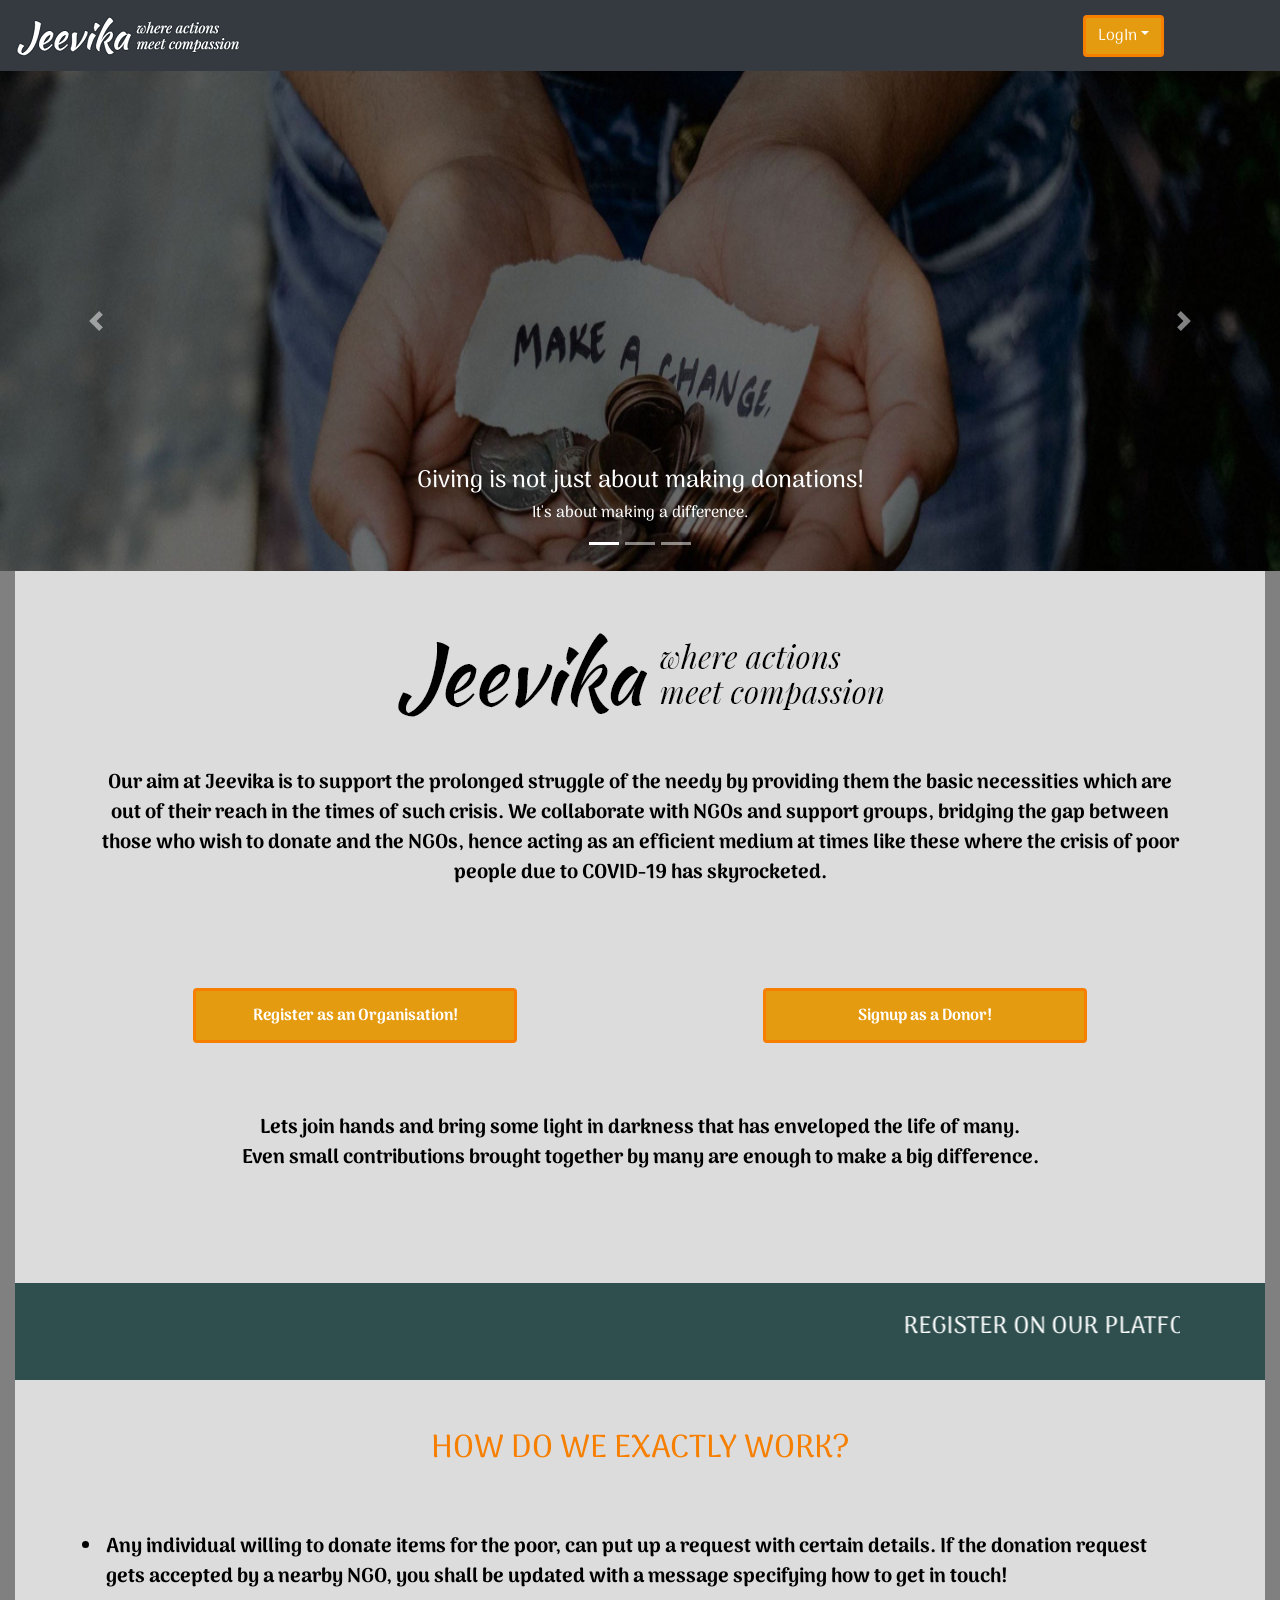
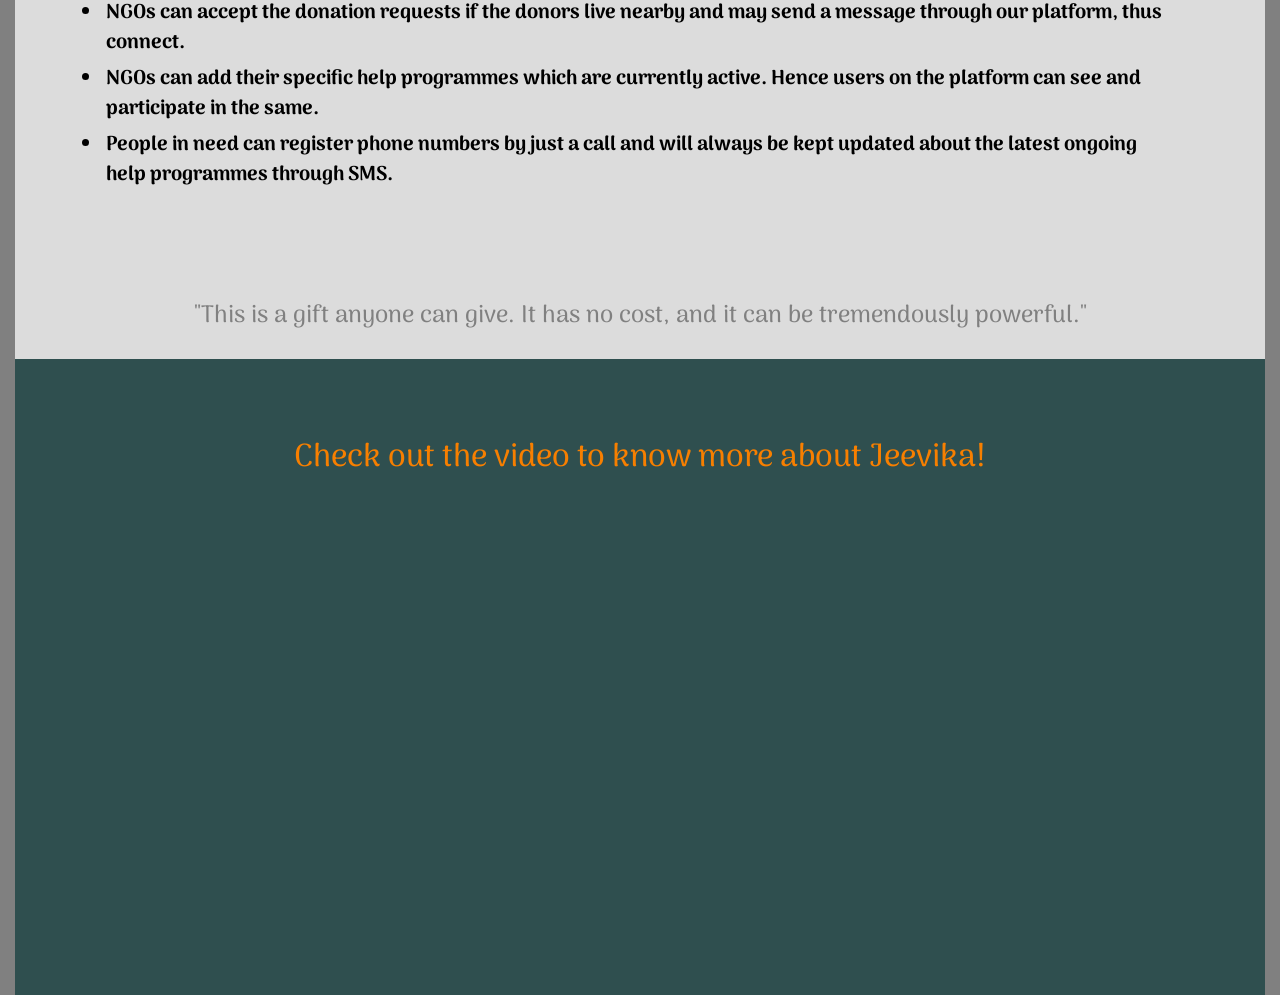
<file: Frontend/index.html>
<!--This is the home page-->

<html lang="en">

<head>
    <meta charset="UTF-8">
    <meta name="viewport" content="width=device-width, initial-scale=1.0">
    <title>Home Page</title>
    <link rel="stylesheet" href="./css/styles.css">
    <link href="https://fonts.googleapis.com/css2?family=Arima+Madurai&display=swap" rel="stylesheet">
    <link rel="stylesheet" href="https://stackpath.bootstrapcdn.com/bootstrap/4.4.1/css/bootstrap.min.css"
        integrity="sha384-Vkoo8x4CGsO3+Hhxv8T/Q5PaXtkKtu6ug5TOeNV6gBiFeWPGFN9MuhOf23Q9Ifjh" crossorigin="anonymous">
</head>

<body style="background-color: gray;">


    <nav class="navbar navbar-expand-lg navbar-dark bg-dark container-fluid">
        <a class="navbar-brand" href="index.html"><img src="images/logonew.png"></a>
        <button class="navbar-toggler" type="button" data-toggle="collapse" data-target="#navbarSupportedContent"
            aria-controls="navbarSupportedContent" aria-expanded="false" aria-label="Toggle navigation">
            <span class="navbar-toggler-icon"></span>
        </button>

        <div class="collapse navbar-collapse" id="navbarSupportedContent">
            <ul class="navbar-nav mr-auto">

            </ul>
            <form class="form-inline my-2 my-lg-0 ">
                <div class="dropdown">

                    <button class="btn btn-warning my-2 my-sm-0 dropdown-toggle home-login-btn Donorbutton"
                        id="dropdownMenuButton" type="button" data-toggle="dropdown" aria-haspopup="true"
                        aria-expanded="false" style="background-color: #e49b0f;border-color: #f77f00;border-width: 3px;
                        color:white;">LogIn</button>
                    <div class="dropdown-menu" aria-labelledby="dropdownMenuButton">
                        <a class="dropdown-item" style="word-wrap: break-word" href="donor-login.html">Login as a
                            Donor</a>
                        <a class="dropdown-item" style="word-wrap: break-word" href="ngo-login.html">Login as an Org</a>
                    </div>
                </div>
            </form>
        </div>
    </nav>

    <div id="carouselExampleCaptions" class="carousel slide" data-ride="carousel">
        <ol class="carousel-indicators">
            <li data-target="#carouselExampleCaptions" data-slide-to="0" class="active"></li>
            <li data-target="#carouselExampleCaptions" data-slide-to="1"></li>
            <li data-target="#carouselExampleCaptions" data-slide-to="2"></li>
        </ol>
        <div class="carousel-inner">
            <div class="carousel-item active">
                <img src="images/image-1-new.jpg" class="d-block w-100" alt="...">
                <div class="carousel-caption d-none d-md-block">
                    <h4>Giving is not just about making donations!</h4>
                    <h6>It's about making a difference.</h6>
                </div>
            </div>
            <div class="carousel-item">
                <img src="images/image-2-new.jpg" class="d-block w-100" alt="...">
                <div class="carousel-caption d-none d-md-block">
                    <h4>We make a LIVING by what we GET</h4>
                    <h6>But, we make a LIFE by what we GIVE!</h6>
                </div>
            </div>
            <div class="carousel-item">
                <img src="images/image-3-new.jpg" class="d-block w-100" alt="...">
                <div class="carousel-caption d-none d-md-block">
                    <h4>Your kindness today can save a life tomorrow!</h4>
                    <h6>Please DONATE!</h6>
                </div>
            </div>
        </div>
        <a class="carousel-control-prev" href="#carouselExampleCaptions" role="button" data-slide="prev">
            <span class="carousel-control-prev-icon" aria-hidden="true"></span>
            <span class="sr-only">Previous</span>
        </a>
        <a class="carousel-control-next" href="#carouselExampleCaptions" role="button" data-slide="next">
            <span class="carousel-control-next-icon" aria-hidden="true"></span>
            <span class="sr-only">Next</span>
        </a>
    </div>

    <div class="container-fluid">

        <section style="background-color: gainsboro; padding:30px">

            <div class="container row-full" style="width: 100%;">

                <div class=" col-12 title" id="indexlogo">
                    <img src="images/Jeevika logo.png">
                    <!--<h1>JEEVIKA</h1>
                    <h4>¬Where Action meets Compassion</h4>-->
                </div>
                <div class=" col-12 description">
                    Our aim at Jeevika is to support the prolonged struggle of the needy by providing them the basic
                    necessities which are out of their reach in the times of such crisis.
                    We collaborate with NGOs and support groups,
                    bridging
                    the gap between those who wish to donate and
                    the NGOs, hence acting as an efficient medium at times like these where
                    the
                    crisis of
                    poor people due to COVID-19 has skyrocketed.
                    <br><br>


                </div>
                <div class="row">
                    <div class="col-12 col-md-6 button">
                        <input type="button" class="btn btn-warning index-button  Donorbutton"
                            onclick="window.location.href='ngo-signup.html'" style="font-weight: bolder;background-color: #e49b0f;border-color: #f77f00;border-width: 3px;
                            color:white;" value="Register as an Organisation!">
                    </div>
                    <div class="col-12 col-md-6 button">
                        <input type="button" class="btn btn-outline-warning index-button"
                            onclick="window.location.href='donor-signup.html'" style="font-weight: bolder;background-color: #e49b0f;border-color: #f77f00;border-width: 3px;
                            color:white;" value="Signup as a Donor!">
                    </div>
                </div>



                <div class=" col-12 description" style="color:black;"><i></i>
                    Lets
                    join
                    hands
                    and bring some light in darkness that has enveloped the life of many.<br>
                    Even small contributions brought together by many are enough to make a big difference.<br><br><br>

                </div>
            </div>



        </section>

        <section style="background-color:darkslategrey;">
            <div class="container" style="padding:30px">
                <marquee scrollamount="15">
                    <h4 style="color: white;">REGISTER ON OUR PLATFORM TO GET REGULAR UPDATES ABOUT THE NEARBY HELP
                        PROGRAMMES
                        ORGANIZED BY NGOs</h4>
                </marquee>
            </div>

        </section>


        <section style="background-color: gainsboro;">

            <div class="container">
                <div class=" col-12 title" style="color: #f77f00; padding-top:50px; font-weight: bolder;">
                    <h2>HOW DO WE EXACTLY WORK?</h2>
                </div>

                <div class=" col-12 description">
                    <ul style="text-align: left; padding:3px">
                        <li style="padding:3px">Any individual willing to donate items for the poor, can put up a
                            request with certain
                            details. If the donation request gets accepted by a nearby NGO, you shall be updated with a
                            message specifying how to get in touch! </li>
                        <li style="padding:3px">NGOs can accept the donation requests if the donors live nearby and may
                            send a message
                            through our platform, thus connect.</li>
                        <li style="padding:3px"> NGOs can add their specific help programmes which are currently active.
                            Hence users on the
                            platform can see and participate in the same.</li>
                        <li style="padding:3px">People in need can register phone numbers by just a
                            call and will always
                            be kept updated about the latest ongoing help programmes through SMS. </li>
                    </ul>
                    <br><br><br>

                    <h4 style="color: grey;">"This is a gift anyone can give. It has no cost, and it can be tremendously
                        powerful."</h4>

                </div>


            </div>



        </section>

        <section  id="video" class="text-center" style="background-color: darkslategrey; padding-top: 30px; padding-bottom:30px">

            <div class=" col-12 title" style="color: #f77f00; padding-top:50px; font-weight: bolder;">
                <h2>Check out the video to know more about Jeevika!</h2>
            </div>

            <div class="col-12 col-lg-12">
                <iframe width="1000" height="450" src="https://www.youtube.com/embed/HG1ABykqSO0" frameborder="0"
                allow="accelerometer; autoplay; encrypted-media; gyroscope; picture-in-picture"
                allowfullscreen></iframe>
            </div>
            
        </section>


    </div>

</body>
<script src="https://code.jquery.com/jquery-3.4.1.slim.min.js"
    integrity="sha384-J6qa4849blE2+poT4WnyKhv5vZF5SrPo0iEjwBvKU7imGFAV0wwj1yYfoRSJoZ+n"
    crossorigin="anonymous"></script>
<script src="https://cdn.jsdelivr.net/npm/popper.js@1.16.0/dist/umd/popper.min.js"
    integrity="sha384-Q6E9RHvbIyZFJoft+2mJbHaEWldlvI9IOYy5n3zV9zzTtmI3UksdQRVvoxMfooAo"
    crossorigin="anonymous"></script>
<script src="https://stackpath.bootstrapcdn.com/bootstrap/4.4.1/js/bootstrap.min.js"
    integrity="sha384-wfSDF2E50Y2D1uUdj0O3uMBJnjuUD4Ih7YwaYd1iqfktj0Uod8GCExl3Og8ifwB6"
    crossorigin="anonymous"></script>

</html>
</file>
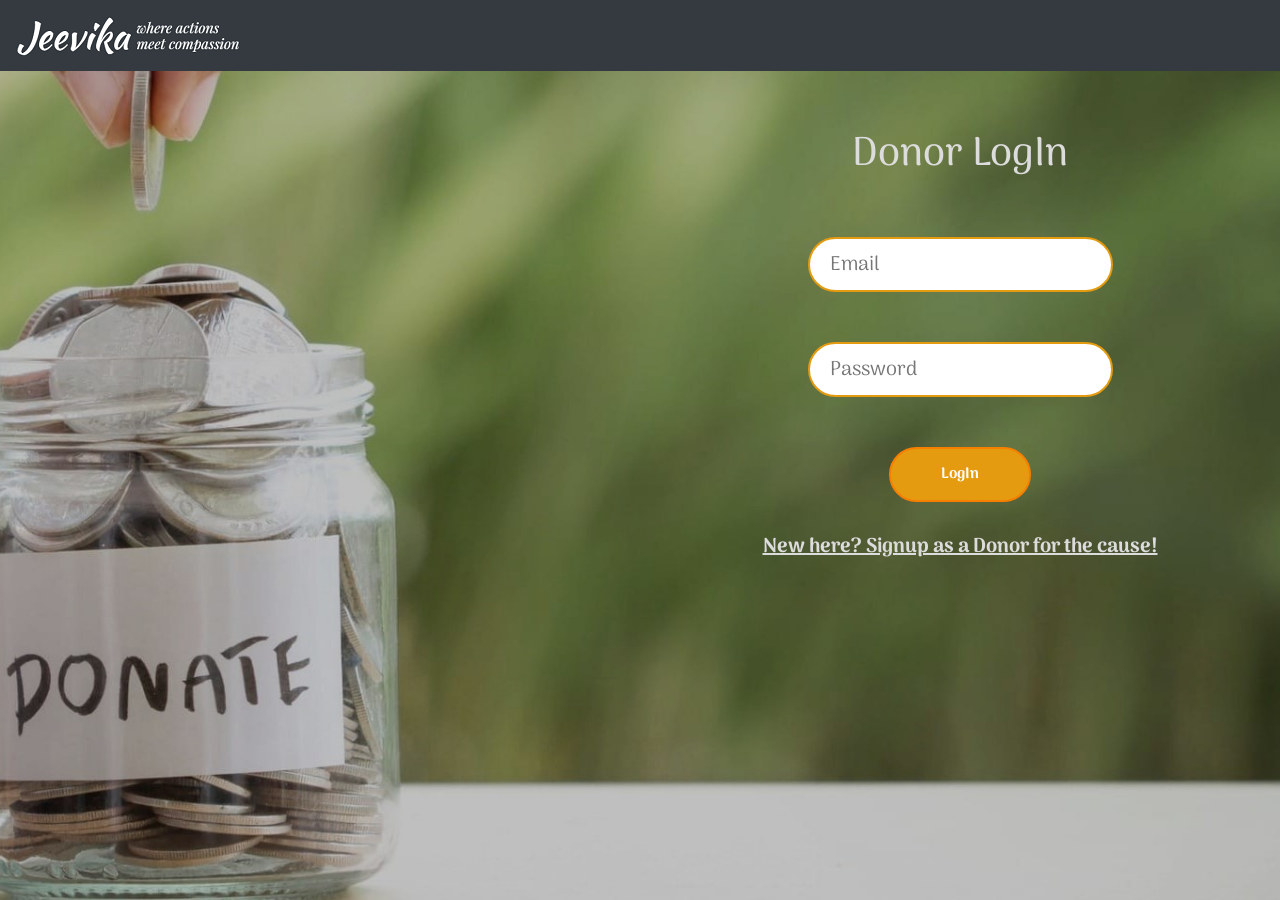
<file: Frontend/donor-login.html>
<html lang="en">
<!--done-->

<head>
    <link href="https://fonts.googleapis.com/css?family=Barlow&display=swap" rel="stylesheet">
    <link rel="stylesheet" href="https://stackpath.bootstrapcdn.com/bootstrap/4.3.1/css/bootstrap.min.css"
        integrity="sha384-ggOyR0iXCbMQv3Xipma34MD+dH/1fQ784/j6cY/iJTQUOhcWr7x9JvoRxT2MZw1T" crossorigin="anonymous">
    <link rel="stylesheet" href="./css/styles.css">
    <link href="https://fonts.googleapis.com/css2?family=Arima+Madurai&display=swap" rel="stylesheet">

    <meta charset="UTF-8">
    <meta name="viewport" content="width=device-width, initial-scale=1.0">
    <meta http-equiv="X-UA-Compatible" content="ie=edge">
    <title>Donor LogIn</title>

    <style>
        
    </style>

    <script>
        function yellow(event) {
            event.target.style.borderColor = "#f77f00";
            event.target.placeholder = "";
        }</script>


</head>

<body  id="donorlogin" style="background-image: url('images/donor-login-new.jpg');background-repeat: no-repeat;background-position: center;  background-size:cover; background-color:gray; width: 100%;">

    <nav class="navbar navbar-expand-lg navbar-dark bg-dark">
        <a class="navbar-brand" href="index.html"><img src="images/logonew.png"></a>

        <div class="collapse navbar-collapse" id="navbarSupportedContent">
            <ul class="navbar-nav mr-auto">

            </ul>
        </div>
    </nav>

    <div class="container-fluid">
        <div class="container-fluid" id="banner" style="position: fixed; z-index: 100;">
        </div>
        <div class="row" style="margin-top : 10px; margin-bottom:50px;">

            <div class="col-12 col-lg-6" style="padding: 40px">
                <div style="background: url('') center center;background-size: cover; height:100%;"></div>
            </div>

            <div class="col-12 col-lg-6 ">
                <div class="admin checklist">
                    <h1 class="login-signup-title">Donor LogIn</h1>
                    <div>
                        <div id="error"></div>
                    </div>
                    <form>
                        <div>
                            <input id="logemail" placeholder="Email" type="email" name="emailaddress"
                                onfocus="yellow(event)" required>
                        </div>
                        <div>
                            <input id="logpass" placeholder="Password" type="password" onfocus="yellow(event)" required>
                        </div>
                        <div style=" position:relative;">
                            <input class="login-button" type="button" value="LogIn" id="sub">
                        </div>
                    </form>
                    <div style="padding-top:30px">
                        <a href="donor-signup.html"><b><u>New here? Signup as a Donor for the cause!</u></b></a>
                    </div>

                </div>
            </div>
        </div>
    </div>


    <script src="https://ajax.googleapis.com/ajax/libs/jquery/3.4.1/jquery.min.js"></script>
    <script src="https://code.jquery.com/jquery-3.3.1.slim.min.js"
        integrity="sha384-q8i/X+965DzO0rT7abK41JStQIAqVgRVzpbzo5smXKp4YfRvH+8abtTE1Pi6jizo"
        crossorigin="anonymous"></script>
    <script src="https://cdnjs.cloudflare.com/ajax/libs/popper.js/1.14.7/umd/popper.min.js"
        integrity="sha384-UO2eT0CpHqdSJQ6hJty5KVphtPhzWj9WO1clHTMGa3JDZwrnQq4sF86dIHNDz0W1"
        crossorigin="anonymous"></script>
    <script src="https://stackpath.bootstrapcdn.com/bootstrap/4.3.1/js/bootstrap.min.js"
        integrity="sha384-JjSmVgyd0p3pXB1rRibZUAYoIIy6OrQ6VrjIEaFf/nJGzIxFDsf4x0xIM+B07jRM"
        crossorigin="anonymous"></script>

    <script>


        window.onload = function () {
            document.getElementById("sub").addEventListener("click", function (e) {
                var email = document.getElementById("logemail").value;
                var password = document.getElementById("logpass").value;


                let status = [];

                let re = /^([a-zA-Z0-9_\-\.]+)@([a-zA-Z0-9_\-\.]+)\.([a-zA-Z]{2,5})$/;


                if (re.test(email.trim())) {

                    status.push("true")

                } else {

                    document.getElementById("logemail").style.borderColor = "red";
                    document.getElementById("logemail").value = "";
                    document.getElementById("logemail").placeholder = "Please enter valid email";

                    status.push("false")

                    document.getElementById("logemail").classList.add("red");

                }

                var len = password.length;
                if (len <= 6) {
                    status.push("false")
                    document.getElementById("logpass").style.borderColor = "red";
                    document.getElementById("logpass").value = "";
                    document.getElementById("logpass").placeholder = "Please enter valid password";

                } else {
                    status.push("true")
                }

                if (status.includes("false")) {
                    console.log("There was some error while validating")
                    return false
                }

                else {

                    console.log("Validated")
                    document.getElementById("sub").value = "Loading..."

                    fetch("https://crack-corona-hack-backend.herokuapp.com/app/user/login/", {
                        method: 'POST',
                        headers: new Headers({ 'content-type': 'application/json' }),
                        body: JSON.stringify({
                            email: email,
                            password: password,
                        }),
                    })

                        .then(function (response) {
                            return response.json();
                        })
                        .then(res => {
                            console.log(res)
                            if (res.User.token) {
                                localStorage.setItem("token", res.User.token)   //done
                                window.location.href = "donors.html";
                                document.getElementById("sub").value = "LogIn"
                            } else {
                                document.getElementById("banner").style.backgroundColor = "red";
                                document.getElementById("banner").style.display = "block";
                                document.getElementById("banner").innerHTML = "Please enter correct username and password."
                                document.getElementById("banner").classList.add("error");
                                document.getElementById("sub").value = "LogIn"
                            }
                        })
                        .catch(err => {
                            console.log(err)
                            document.getElementById("banner").style.backgroundColor = "red";
                            document.getElementById("banner").style.display = "block";
                            document.getElementById("banner").innerHTML = "Please enter correct username and password."
                            document.getElementById("banner").classList.add("error");
                            document.getElementById("sub").value = "LogIn"
                            console.log(err)
                        })

                }

            });
        }
    </script>
</body>

</html>

</body>

</html>
</file>
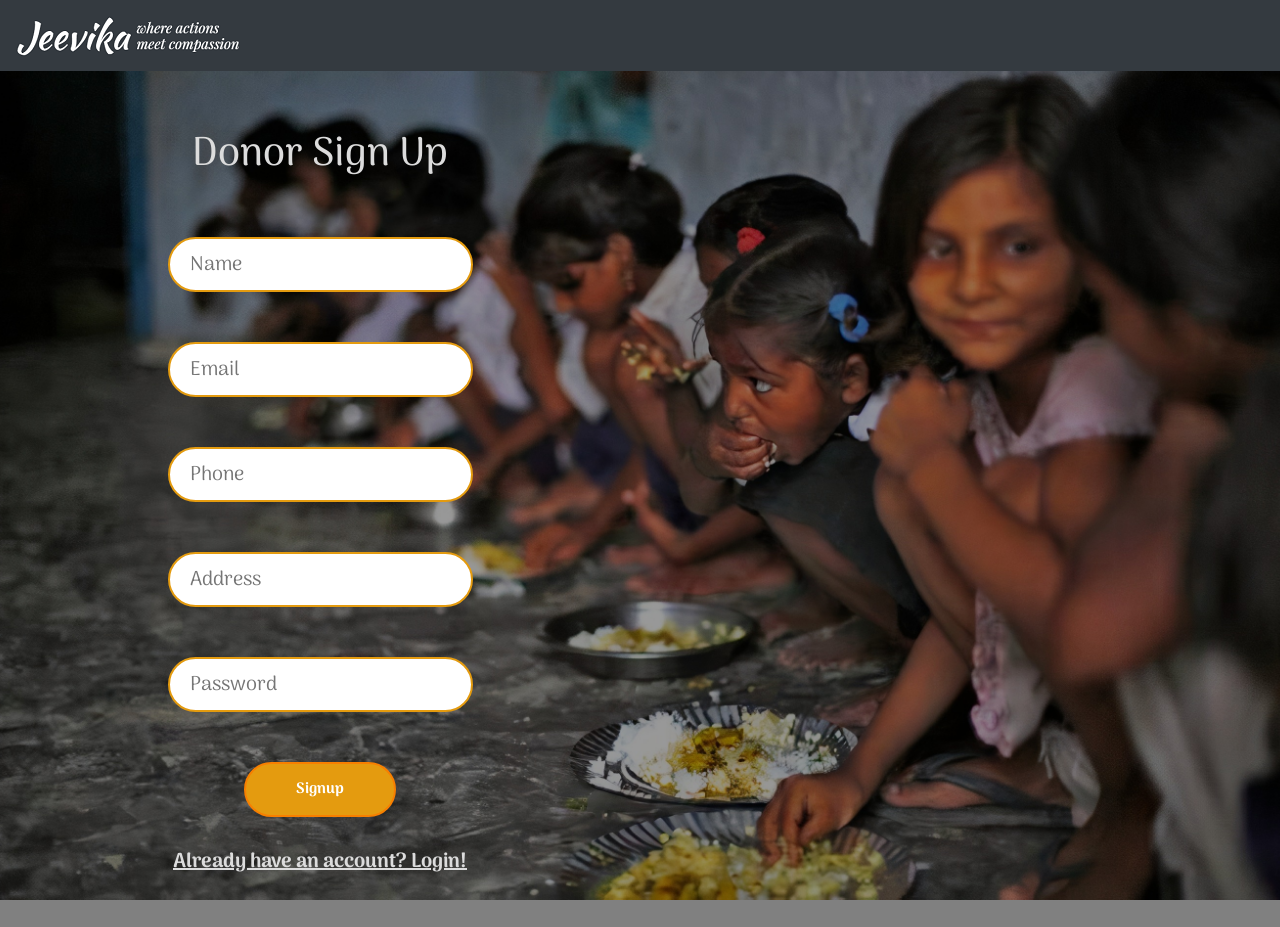
<file: Frontend/donor-signup.html>
<html lang="en">   <!--done-->

<head>
    <link href="https://fonts.googleapis.com/css?family=Barlow&display=swap" rel="stylesheet">
    <link rel="stylesheet" href="https://stackpath.bootstrapcdn.com/bootstrap/4.3.1/css/bootstrap.min.css"
        integrity="sha384-ggOyR0iXCbMQv3Xipma34MD+dH/1fQ784/j6cY/iJTQUOhcWr7x9JvoRxT2MZw1T" crossorigin="anonymous">
    <link rel="stylesheet" href="./css/styles.css">
    <link href="https://fonts.googleapis.com/css2?family=Arima+Madurai&display=swap" rel="stylesheet">

    <meta charset="UTF-8">
    <meta name="viewport" content="width=device-width, initial-scale=1.0">
    <meta http-equiv="X-UA-Compatible" content="ie=edge">
    <title> Donor SignUp</title>

    <script>
        function yellow(event) {
            event.target.style.borderColor = "#f77f00";
            event.target.placeholder = "";
        }</script>


</head>

<body
    style="background-image: url('images/donor-signup.jpg');background-repeat: no-repeat;background-position: center; background-attachment: fixed;  background-size:cover; background-color:gray ">
    
    <nav class="navbar navbar-expand-lg navbar-dark bg-dark">
        <a class="navbar-brand" href="index.html"><img src="images/logonew.png"></a>

        <div class="collapse navbar-collapse" id="navbarSupportedContent">
            <ul class="navbar-nav mr-auto">

            </ul>
        </div>
    </nav>


    <div class="container-fluid">
        <div class="container-fluid" id="banner" style="position: fixed; z-index: 100;">
        </div>
        <div class="row" style="margin-top : 10px; margin-bottom:50px;">


            <div class="col-12 col-lg-6">
                <div class="admin">
                    <h1 class="login-signup-title"> Donor Sign Up</h1>
                    <div>
                        <div id="error"></div>
                    </div>
                    <div>
                        <input id="name1" placeholder="Name" type="text" onfocus="yellow(event)"  required>
                    </div>
                    <div>
                        <input id="email1" placeholder="Email" type="email" onfocus="yellow(event)"  name="emailaddress" required>
                    </div>
                    <div>
                        <input id="phone" placeholder="Phone" type="tel" onfocus="yellow(event)"  required>
                    </div>
                    <div>
                        <input id="address" placeholder="Address" type="text" onfocus="yellow(event)"  required>
                    </div>
                    <div>
                        <input id="pass1" placeholder="Password" type="password" onfocus="yellow(event)"  required>
                    </div>
                    <div style=" position:relative;">
                        <input class="login-button" type="submit" value="Signup" id="sub">
                    </div>

                    <div style="padding-top:30px">
                        <a href="donor-login.html"><b><u>Already have an
                                    account? Login!</u></b></a>
                    </div>
                </div>
            </div>
        </div>
    </div>




    <script src="https://ajax.googleapis.com/ajax/libs/jquery/3.4.1/jquery.min.js"></script>
    <script src="https://code.jquery.com/jquery-3.3.1.slim.min.js"
        integrity="sha384-q8i/X+965DzO0rT7abK41JStQIAqVgRVzpbzo5smXKp4YfRvH+8abtTE1Pi6jizo"
        crossorigin="anonymous"></script>
    <script src="https://cdnjs.cloudflare.com/ajax/libs/popper.js/1.14.7/umd/popper.min.js"
        integrity="sha384-UO2eT0CpHqdSJQ6hJty5KVphtPhzWj9WO1clHTMGa3JDZwrnQq4sF86dIHNDz0W1"
        crossorigin="anonymous"></script>
    <script src="https://stackpath.bootstrapcdn.com/bootstrap/4.3.1/js/bootstrap.min.js"
        integrity="sha384-JjSmVgyd0p3pXB1rRibZUAYoIIy6OrQ6VrjIEaFf/nJGzIxFDsf4x0xIM+B07jRM"
        crossorigin="anonymous"></script>


        <script>

            window.onload = function () {
                document.getElementById("sub").addEventListener("click", function (e) {
    
                    var name = document.getElementById("name1").value;
                    var email = document.getElementById("email1").value;
                    var password = document.getElementById("pass1").value;
                    var phone = document.getElementById("phone").value;
                    var address = document.getElementById("address").value; 
                    
                    let status = [];
                    let re = /^([a-zA-Z0-9_\-\.]+)@([a-zA-Z0-9_\-\.]+)\.([a-zA-Z]{2,5})$/;
    
                    if (name.length <= 1) {
                        document.getElementById("name1").style.borderColor = "red";
                        document.getElementById("name1").value = "";
                        document.getElementById("name1").placeholder = "Please enter valid name";
                        status.push("false")
                        document.getElementById("name1").classList.add("red");
                    } else {
                        status.push("true")
                    }
                    if (phone.length <= 1) {
                        document.getElementById("phone").style.borderColor = "red";
                        document.getElementById("phone").value = "";
                        document.getElementById("phone").placeholder = "Please enter valid number";
                        status.push("false")
                        document.getElementById("phone").classList.add("red");
                    } else {
                        status.push("true")
                    }
                    if (address.length <= 1) {
                        document.getElementById("address").style.borderColor = "red";
                        document.getElementById("address").value = "";
                        document.getElementById("address").placeholder = "Please enter valid address";
                        status.push("false")
                        document.getElementById("address").classList.add("red");
                    } else {
                        status.push("true")
                    }
                    if (re.test(email.trim())) {
                        status.push("true")
                    } else {
                        document.getElementById("email1").style.borderColor = "red";
                        document.getElementById("email1").value = "";
                        document.getElementById("email1").placeholder = "Please enter valid email";
                        status.push("false")
                        document.getElementById("email1").classList.add("red");
                    }
                    var len = password.length;
                    if (len <= 6) {
                        status.push("false")
                        document.getElementById("pass1").style.borderColor = "red";
                        document.getElementById("pass1").value = "";
                        document.getElementById("pass1").placeholder = "Please enter valid password";
                        
                    } else {
                        status.push("true")
                    }
                    if (status.includes("false")) {
                        console.log("There was some error while validating")
                        return false
                    }
                    else {
                        console.log("Validated")
                        document.getElementById("sub").value = "Loading..."
                        fetch("https://crack-corona-hack-backend.herokuapp.com/app/user/signup/", {
                            method: 'POST',
                            headers: new Headers({'content-type': 'application/json'}),
                            body: JSON.stringify({
                                email: email,
                                username: name,
                                phone_no: phone,
                                address: address,
                                password: password
                            }),
                        })
                        .then(res => {
                            return res.json()
                        })
                        .then(res => {
                            console.log(res)
                            if (res.User.token) {
                                localStorage.setItem("token", res.User.token);         //done like hell
                                localStorage.setItem("token", res.User.token);
                                document.getElementById("banner").style.backgroundColor = "green";
                                document.getElementById("banner").style.display = "block";
                                document.getElementById("banner").innerHTML = "User was successfully registered!! Redirecting ...";
                                document.getElementById("banner").classList.add("error");
                                document.getElementById("name1").value = "";
                                document.getElementById("sub").value = "Signup";
                                setTimeout(() => {
                                    window.location.href = "donor-login.html";
                                }, 2500)
                            } else if (res.err = "User already exist"){
                                document.getElementById("banner").style.backgroundColor = "red";
                                document.getElementById("banner").style.display = "block";
                                document.getElementById("banner").innerHTML = "User already exist!! Try signing in."
                                document.getElementById("banner").classList.add("error");
                                document.getElementById("sub").value = "Signup"
                            } else {
                                document.getElementById("banner").style.backgroundColor = "red";
                                document.getElementById("banner").style.display = "block";
                                document.getElementById("banner").innerHTML = "Unexpected error occurred"
                                document.getElementById("banner").classList.add("error");
                                document.getElementById("sub").value = "Signup"
                            }
                        })
                        .catch(err => {
                            document.getElementById("banner").style.backgroundColor = "red";
                            document.getElementById("banner").style.display = "block";
                            document.getElementById("banner").innerHTML = "It's on us! There was some error"
                            document.getElementById("banner").classList.add("error");
                            document.getElementById("sub").value = "Signup"
                        })
                    }
                })
            };</script>


</body>

</html>
</file>
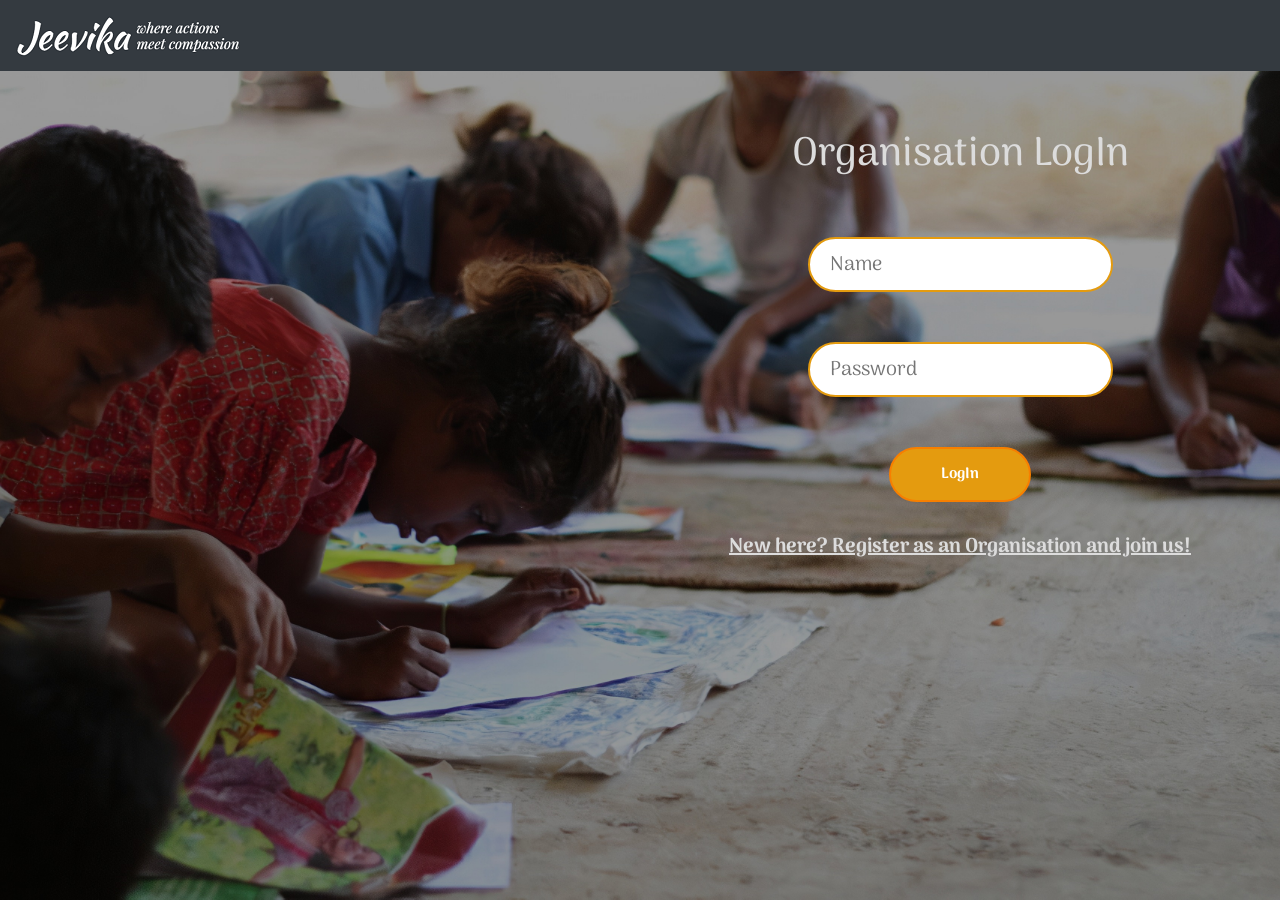
<file: Frontend/ngo-login.html>
<html lang="en">   <!--done-->

<head>
    <link href="https://fonts.googleapis.com/css?family=Barlow&display=swap" rel="stylesheet">
    <link rel="stylesheet" href="https://stackpath.bootstrapcdn.com/bootstrap/4.3.1/css/bootstrap.min.css"
        integrity="sha384-ggOyR0iXCbMQv3Xipma34MD+dH/1fQ784/j6cY/iJTQUOhcWr7x9JvoRxT2MZw1T" crossorigin="anonymous">
    <link rel="stylesheet" href="./css/styles.css">
    <link href="https://fonts.googleapis.com/css2?family=Arima+Madurai&display=swap" rel="stylesheet">
    <meta charset="UTF-8">
    <meta name="viewport" content="width=device-width, initial-scale=1.0">
    <meta http-equiv="X-UA-Compatible" content="ie=edge">
    <title> Organisation LogIn</title>

    <script>
        function yellow(event) {
            event.target.style.borderColor = "#f77f00";
            event.target.placeholder = "";
        }</script>

</head>

<body style="background-image: url('images/ngo-login.jpg');background-repeat: no-repeat;background-position: center; background-attachment: fixed;  background-size:cover; background-color:grey ">
    
    <nav class="navbar navbar-expand-lg navbar-dark bg-dark">
        <a class="navbar-brand" href="index.html"><img src="images/logonew.png"></a>

        <div class="collapse navbar-collapse" id="navbarSupportedContent">
            <ul class="navbar-nav mr-auto">

            </ul>
        </div>
    </nav>

    <div class="container-fluid" >
        <div class="container-fluid" id="banner" style="position: fixed; z-index: 100;">
        </div>
        <div class="row" style="margin-top : 10px; margin-bottom:50px;">

            <div class="col-12 col-lg-6" style="padding: 40px">
                <div style="background: url() center center;background-size: cover; height:100%;"></div>
            </div>

            <div class="col-12 col-lg-6">
                <div class="admin checklist">
                    <h1 class="login-signup-title">Organisation LogIn</h1>
                    <div>
                        <div id="error"></div>
                    </div>
                    <div>
                        <input id="logname" placeholder="Name" type="text" name="name" onfocus="yellow(event)" required>
                    </div>
                    <div>
                        <input id="logpass" placeholder="Password" type="password" onfocus="yellow(event)" required>
                    </div>
                    <div style=" position:relative;">
                        <input class="login-button" type="submit" value="LogIn" id="sub">
                    </div>

                    <div style="padding-top:30px">
                        <a href="ngo-signup.html"><b><u> New here? Register as an Organisation and join us!</u></b></a>
                    </div>
                </div>
            </div>
        </div>
    </div>




    <script src="https://ajax.googleapis.com/ajax/libs/jquery/3.4.1/jquery.min.js"></script>
    <script src="https://code.jquery.com/jquery-3.3.1.slim.min.js"
        integrity="sha384-q8i/X+965DzO0rT7abK41JStQIAqVgRVzpbzo5smXKp4YfRvH+8abtTE1Pi6jizo"
        crossorigin="anonymous"></script>
    <script src="https://cdnjs.cloudflare.com/ajax/libs/popper.js/1.14.7/umd/popper.min.js"
        integrity="sha384-UO2eT0CpHqdSJQ6hJty5KVphtPhzWj9WO1clHTMGa3JDZwrnQq4sF86dIHNDz0W1"
        crossorigin="anonymous"></script>
    <script src="https://stackpath.bootstrapcdn.com/bootstrap/4.3.1/js/bootstrap.min.js"
        integrity="sha384-JjSmVgyd0p3pXB1rRibZUAYoIIy6OrQ6VrjIEaFf/nJGzIxFDsf4x0xIM+B07jRM"
        crossorigin="anonymous"></script>


        <script>


            window.onload = function () {
                document.getElementById("sub").addEventListener("click", function (e) {
                    var name = document.getElementById("logname").value;
                    var password = document.getElementById("logpass").value;
    
    
                    let status = [];
    
                    let re = /^([a-zA-Z0-9_\-\.]+)@([a-zA-Z0-9_\-\.]+)\.([a-zA-Z]{2,5})$/;
    
    
                    if (name.length <= 1) {
                    document.getElementById("logname").style.borderColor = "red";
                    document.getElementById("logname").value = "";
                    document.getElementById("logname").placeholder = "Please enter valid name";
                    status.push("false")
                    document.getElementById("logname").classList.add("red");
                } else {
                    status.push("true")
                }
                    var len = password.length;
                    if (len >= 6) {
                        status.push("true")
                    } else {
                        status.push("true")
                        document.getElementById("logpass").style.borderColor = "red";
                        document.getElementById("logpass").value = "";
                        document.getElementById("logpass").placeholder = "Please enter valid password";
                        status.push("false")
                        document.getElementById("logpass").classList.add("red");
                    }
    
    
                    if (status.includes("false")) {
                        console.log("There was some error while validating")
                        return false
                    }
    
                    else {
    
                        console.log("Validated")
    
                        document.getElementById("sub").value = "Loading..."
    
    
                        fetch("https://crack-corona-hack-backend.herokuapp.com/app/org/login/", {
                            method: 'POST',
                            headers: new Headers({ 'content-type': 'application/json' }),
                            body: JSON.stringify({
                                org_name: name,
                                password: password,
                            }),
                        })
                            .then(function (response) {
                                return response.json();
                            })
                            .then(res => {
                                if (res.Organization.token) {
                                    localStorage.setItem("token", res.Organization.token)     //done like hell
                                    window.location.href = "ngo.html";
                                    document.getElementById("sub").value = "LogIn"
                                } else {
                                    document.getElementById("banner").style.backgroundColor = "red";
                                    document.getElementById("banner").style.display = "block";
                                    document.getElementById("banner").innerHTML = ""
                                    document.getElementById("banner").classList.add("error");
                                    document.getElementById("sub").value = "LogIn"
                                }
                            })
                            .catch(err => {
                                document.getElementById("banner").style.backgroundColor = "red";
                                document.getElementById("banner").style.display = "block";
                                document.getElementById("banner").innerHTML = "Please enter correct username and password."
                                document.getElementById("banner").classList.add("error");
                                document.getElementById("sub").value = "LogIn"
                                console.log(err)
                            })
    
                    }
    
                });
            }
        </script>

</body>

</html>
</file>
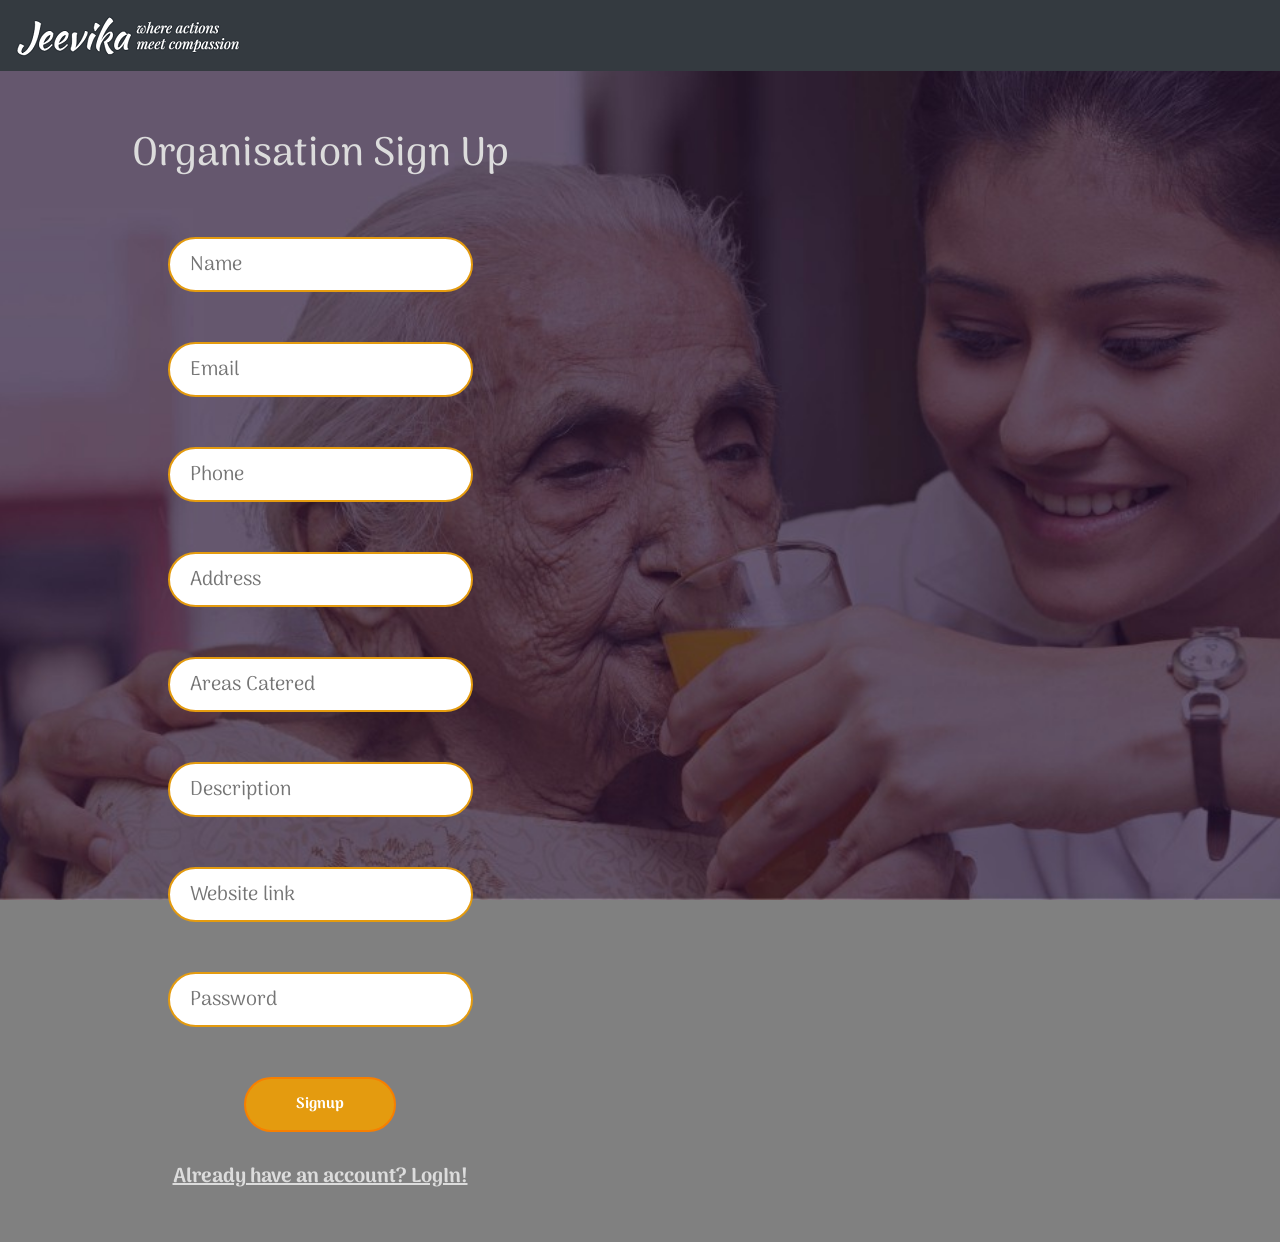
<file: Frontend/ngo-signup.html>
<html lang="en">   <!--done-->

<head>
    <link href="https://fonts.googleapis.com/css?family=Barlow&display=swap" rel="stylesheet">
    <link rel="stylesheet" href="https://stackpath.bootstrapcdn.com/bootstrap/4.3.1/css/bootstrap.min.css"
        integrity="sha384-ggOyR0iXCbMQv3Xipma34MD+dH/1fQ784/j6cY/iJTQUOhcWr7x9JvoRxT2MZw1T" crossorigin="anonymous">
    <link rel="stylesheet" href="./css/styles.css">
    <link href="https://fonts.googleapis.com/css2?family=Arima+Madurai&display=swap" rel="stylesheet">
    <meta charset="UTF-8">
    <meta name="viewport" content="width=device-width, initial-scale=1.0">
    <meta http-equiv="X-UA-Compatible" content="ie=edge">
    <title>Organisation SignUp</title>

    <script>
        function yellow(event) {
            event.target.style.borderColor = "#f77f00";
            event.target.placeholder = "";
        }</script>

</head>

<body
    style="background-image: url('images/ngo-signup.jpg');background-repeat: no-repeat;background-position: center; background-attachment: fixed;  background-size:cover; background-color:grey ">

    <nav class="navbar navbar-expand-lg navbar-dark bg-dark">
        <a class="navbar-brand" href="index.html"><img src="images/logonew.png"></a>

        <div class="collapse navbar-collapse" id="navbarSupportedContent">
            <ul class="navbar-nav mr-auto">

            </ul>
        </div>
    </nav>

    <div class="container-fluid">
        <div class="container-fluid" id="banner" style="position: fixed; z-index: 100;">
        </div>
        <div class="row" style="margin-top : 10px; margin-bottom:50px;">

            <div class="col-12 col-lg-6">
                <div class="admin">
                    <h1 class="login-signup-title"> Organisation Sign Up</h1>
                    <div>
                        <div id="error"></div>
                    </div>
                    <div>
                        <input id="name1" placeholder="Name" type="text" onfocus="yellow(event)" required>
                    </div>
                    <div>
                        <input id="email1" placeholder="Email" type="email" name="emailaddress" onfocus="yellow(event)"
                            required>
                    </div>
                    <div>
                        <input id="phone" placeholder="Phone" type="tel" name="phone" onfocus="yellow(event)"
                            required>
                    </div>
                    <div>
                        <input id="address" placeholder="Address" type="text" name="address" onfocus="yellow(event)"
                            required>
                    </div>
                    <div>
                        <input id="area" placeholder="Areas Catered" type="text" name="area" onfocus="yellow(event)"
                            required>
                    </div>
                    <div>
                        <input id="desc" placeholder="Description" type="text" name="description" onfocus="yellow(event)"
                            required>
                    </div>
                    <div>
                        <input id="web" placeholder="Website link" type="text" name="web" onfocus="yellow(event)"
                            required>
                    </div>
                    <div>
                        <input id="pass1" placeholder="Password" type="password" onfocus="yellow(event)" required>
                    </div>
                    <div style=" position:relative;">
                        <input class="login-button" type="submit" value="Signup" id="sub">
                    </div>

                    <div style="padding-top:30px">
                        <a href="ngo-login.html"><b><u>Already have an
                                    account? LogIn!</u></b></a>
                    </div>
                </div>
            </div>
        </div>
    </div>



    <script src="https://ajax.googleapis.com/ajax/libs/jquery/3.4.1/jquery.min.js"></script>
    <script src="https://code.jquery.com/jquery-3.3.1.slim.min.js"
        integrity="sha384-q8i/X+965DzO0rT7abK41JStQIAqVgRVzpbzo5smXKp4YfRvH+8abtTE1Pi6jizo"
        crossorigin="anonymous"></script>
    <script src="https://cdnjs.cloudflare.com/ajax/libs/popper.js/1.14.7/umd/popper.min.js"
        integrity="sha384-UO2eT0CpHqdSJQ6hJty5KVphtPhzWj9WO1clHTMGa3JDZwrnQq4sF86dIHNDz0W1"
        crossorigin="anonymous"></script>
    <script src="https://stackpath.bootstrapcdn.com/bootstrap/4.3.1/js/bootstrap.min.js"
        integrity="sha384-JjSmVgyd0p3pXB1rRibZUAYoIIy6OrQ6VrjIEaFf/nJGzIxFDsf4x0xIM+B07jRM"
        crossorigin="anonymous"></script>

    <script>

        window.onload = function () {
            document.getElementById("sub").addEventListener("click", function (e) {

                var name = document.getElementById("name1").value;
                var email = document.getElementById("email1").value;
                var phone = document.getElementById("phone").value;
                var address = document.getElementById("address").value;
                var areas_catered = document.getElementById("area").value;
                var description = document.getElementById("desc").value;
                var password = document.getElementById("pass1").value;
                var web_link = document.getElementById("web").value;

                let status = [];
                let re = /^([a-zA-Z0-9_\-\.]+)@([a-zA-Z0-9_\-\.]+)\.([a-zA-Z]{2,5})$/;

                if (name.length <= 1) {
                    document.getElementById("name1").style.borderColor = "red";
                    document.getElementById("name1").value = "";
                    document.getElementById("name1").placeholder = "Please enter valid name";
                    status.push("false")
                    document.getElementById("name1").classList.add("red");
                } else {
                    status.push("true")
                }
                if (phone.length <= 8) {
                    document.getElementById("phone").style.borderColor = "red";
                    document.getElementById("phone").value = "";
                    document.getElementById("phone").placeholder = "Please enter valid phone";
                    status.push("false")
                    document.getElementById("phone").classList.add("red");
                } else {
                    status.push("true")
                }
                if (address.length <= 1) {
                    document.getElementById("address").style.borderColor = "red";
                    document.getElementById("address").value = "";
                    document.getElementById("address").placeholder = "Please enter valid address";
                    status.push("false")
                    document.getElementById("address").classList.add("red");
                } else {
                    status.push("true")
                }
                if (areas_catered.length <= 1) {
                    document.getElementById("area").style.borderColor = "red";
                    document.getElementById("area").value = "";
                    document.getElementById("area").placeholder = "Please enter valid area";
                    status.push("false")
                    document.getElementById("area").classList.add("red");
                } else {
                    status.push("true")
                }
                if (web_link.length <= 1) {
                    document.getElementById("web").style.borderColor = "red";
                    document.getElementById("web").value = "";
                    document.getElementById("web").placeholder = "Please enter valid website";
                    status.push("false")
                    document.getElementById("web").classList.add("red");
                } else {
                    status.push("true")
                }
                if (description.length <= 1) {
                    document.getElementById("desc").style.borderColor = "red";
                    document.getElementById("desc").value = "";
                    document.getElementById("desc").placeholder = "Please enter valid description";
                    status.push("false")
                    document.getElementById("desc").classList.add("red");
                } else {
                    status.push("true")
                }
                if (re.test(email.trim())) {
                    status.push("true")
                } else {
                    document.getElementById("email1").style.borderColor = "red";
                    document.getElementById("email1").value = "";
                    document.getElementById("email1").placeholder = "Please enter valid email";
                    status.push("false")
                    document.getElementById("email1").classList.add("red");
                }
                var len = password.length;
                if (len <= 6) {
                    status.push("false")
                    document.getElementById("pass1").style.borderColor = "red";
                    document.getElementById("pass1").value = "";
                    document.getElementById("pass1").placeholder = "Please enter valid password";

                } else {
                    status.push("true")
                }
                if (status.includes("false")) {
                    console.log("There was some error while validating")
                    return false
                }
                else {
                    console.log("Validated")
                    document.getElementById("sub").value = "Loading..."
                    fetch("https://crack-corona-hack-backend.herokuapp.com/app/org/signup/", {
                        method: 'POST',
                        headers: new Headers({ 'content-type': 'application/json' }),
                        body: JSON.stringify({
                            email: email,
                            org_name: name,
                            phone_no: phone,
                            address: address,
                            areas_catered: areas_catered,
                            description: description,
                            web_link: web_link,
                            password: password
                        }),
                    })
                        .then(res => {
                            return res.json()
                        })
                        .then(res => {
                            console.log(res)
                            if (res.Organization.token) {
                                localStorage.setItem("token", res.Organization.token);           //done like hell
                                localStorage.setItem("token", res.Organization.token);
                                document.getElementById("banner").style.backgroundColor = "green";
                                document.getElementById("banner").style.display = "block";
                                document.getElementById("banner").innerHTML = "User was successfully registered!! Redirecting ..."
                                document.getElementById("banner").classList.add("error");
                                document.getElementById("sub").value = "Register"
                                setTimeout(() => {
                                    window.location.href = "ngo-login.html";
                                }, 2500)
                            } else if (res.err = "User already exist") {
                                document.getElementById("banner").style.backgroundColor = "red";
                                document.getElementById("banner").style.display = "block";
                                document.getElementById("banner").innerHTML = "User already exist!! Try signing in."
                                document.getElementById("banner").classList.add("error");
                                document.getElementById("sub").value = "Register"
                            } else {
                                document.getElementById("banner").style.backgroundColor = "red";
                                document.getElementById("banner").style.display = "block";
                                document.getElementById("banner").innerHTML = "Unexpected error occurred"
                                document.getElementById("banner").classList.add("error");
                                document.getElementById("sub").value = "Register"
                            }
                        })
                        .catch(err => {
                            document.getElementById("banner").style.backgroundColor = "red";
                            document.getElementById("banner").style.display = "block";
                            document.getElementById("banner").innerHTML = "It's on us! There was some error"
                            document.getElementById("banner").classList.add("error");
                            document.getElementById("sub").value = "Register"
                        })
                }
            })
        };</script>



</body>

</html>
</file>
<file: Frontend/css/styles.css>
@keyframes opacityOnAndOff {

    0%{
        top:-10%;
    }

    /* 25%{
        top: 0%;
        background:red;
    } */

    50% {
        top: 0%;
    }

    75%{
        top: 0%;
    }

    100%{
        top:-10%;       
    }
}

#banner {
    display: none;
    background: red;
    animation-name: opacityOnAndOff;
    animation-timing-function: linear;
    animation-duration: 3s;
    animation-iteration-count:1;
    animation-play-state:running;
    animation-fill-mode:forwards;
}

.error {
    text-align: center;
    font-size: 10px;
    padding: 10px;
    color: white;
    top: 20%;
    width:100%;
}

*{
    margin: 0;
    padding:0;
    box-sizing: border-box;
    font-family: 'Arima Madurai', cursive;
}




.Donorbutton{
    background-color: #e49b0f;
    border-color: #f77f00;
    border-width: 3px;
    color:white;
 }


.dropdown-item{
    font-size:15px;
}

.home-login-btn{
    padding-right: 20px;
    margin-right: 100px;
}



/*HOME CSS STARTS */
.carousel-item{
    width:300px;
    height: 500px;
}

@media only screen and (max-width: 768px) {
    .carousel-item{
        height: 200px;
    }
  }

  @media only screen and (min-width: 1200px) {
    .carousel-item{
        height: 500px;
    }
  }

  @media only screen and (min-height: 992px) {
    .carousel-item{
        height: 400px;
    }
  }
  

.button{
    text-align: center;
    padding: 50px;
    
}

.index-button{
    width: 60%;
    border-radius: 10px;

}


.title{
    color: black;
    font-size: 60px;
    text-align: center;
    padding: 30px;
    font-weight: bolder;
    font-family: 'Arima Madurai', cursive;
}

.description{
    color: black;
    font-size: 20px;
    text-align: center;
    padding: 20px;
    font-weight: bolder;
    font-family: 'Arima Madurai', cursive;
}

/*HOME CSS ENDS */


#popup{
    border-radius:10px;
    box-shadow: 0 4px 8px 0 rgba(0, 0, 0, 0.2), 0 6px 20px 0 rgba(0, 0, 0, 0.19); 
    padding:40px;
    position:fixed; 
    top:50%; 
    left:50%;
    transform: translate(-50%, -50%);
    z-index : 2000; 
    height : auto;
    background-color:#f0f0ef;
    display:none;
}
.admin{
    text-align:center;
    margin-top:50px;
}


input:focus,
select:focus,
button:focus {
    outline: none;
}

.bg-white {
    box-shadow: 0 0 10px 0 rgba(0,0,0,.15);
}

input{
    width:50%;
    padding: 5px 20px;
    margin-top:50px;
    color:black;
    display: inline-block;
    font-size:20px;
    height:55px;
    text-decoration:none;
    border-radius:40px;
    border:2px solid #e49b0f;
    box-sizing: border-box;
    cursor:pointer;
}

@media only screen and (max-width: 768px) {
    input {
        width:70%;
        font-size: 13px;
    }

    iframe {
        width:300;
        height:300
    }

    #video{
        padding-bottom:10px;
        padding-top:10px;
    }
    
}

@media only screen and (min-height: 992px) {
    iframe {
        width:500;
        height:300
    }
}

@media only screen and (max-height: 600px) {
    iframe {
        width:250;
        height:200
    }
}



input:hover{
    box-shadow: 0 0 10px 0 rgba(0,0,0,.2);
}
.login-button{
    width:auto;
    color:white;
    font-weight:bolder;
    padding:5px 50px;
    border-radius:40px;
    border:2px solid #f77f00;
    background-color: #e49b0f;
    font-size:15px;
    cursor: pointer
}

.login-signup-title{
    color: gainsboro
}

@media only screen and (max-width: 768px) {
    .login-signup-title{
        color: gainsboro;
        font-size: 30px;
    }
    img{
        width: 90%;
    }

    .index-button{
        width: 100%;
        border-radius: 10px;
    
    }
}

a{
    color:gainsboro;
    font-size:20px;
}

a:hover{
    color:gainsboro;
}


.button-container {
    padding-top: 40px;
}


@media only screen and (max-width: 991px) {
    #donorlogin {
        background-image: url(images/donor-login-mobile.jpg);
    }
}

@media only screen and (min-width: 992px) {
    #donorlogin {
        background-image: url(images/donor-login.jpg);
    }
}


@media only screen and (max-width: 992px){
    ::placeholder {
        font-size: 13px;
    }
 }
</file>
